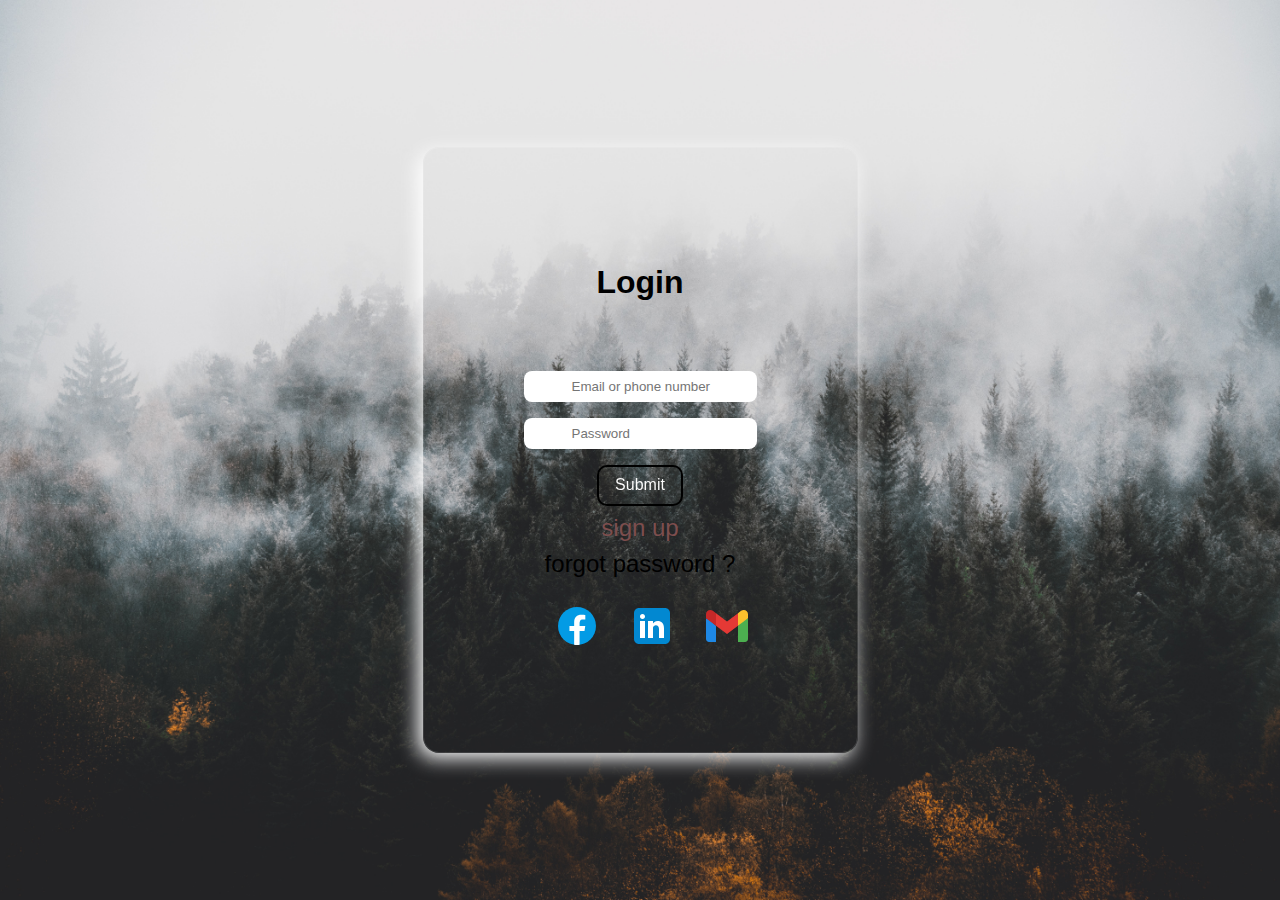
<file: index.html>
<!DOCTYPE html>
<html lang="en">
<head>
    <meta charset="UTF-8">
    <meta name="viewport" content="width=device-width, initial-scale=1.0">
    <title>Glass form</title>
    <link rel="shortcut icon" href="./asserts/Favcon.png" type="image/x-icon">
    <link rel="stylesheet" href="./style.css">
</head>
<body>
    <img src="./asserts/backGround.jpg" alt="background" class="backGroundImg">

    <section class="mid back">
        <h1>
            Login
        </h1>
        <div>
            <input type="text" name="Email or phone number" id="gmail" placeholder="Email or phone number">
            <input type="password" name="Password" id="pass" placeholder="Password">
            <input type="submit" value="Submit" id="submit">
            
                <div>
                    <a href="./sign_up.html" class="sin">sign up</a>
                </div>
            
            <p>
                forgot password ?
            </p>
        </div>
        <div class="soc">
            <img src="./asserts/facebook.svg" alt="fb" id="fb">
            <img src="./asserts/linkedin.svg" alt="linkdin" id="link">
            <img src="./asserts/gmail.svg" alt="gmail" id="mail">
        </div>

    </section>
    
</body>
</html>
</file>
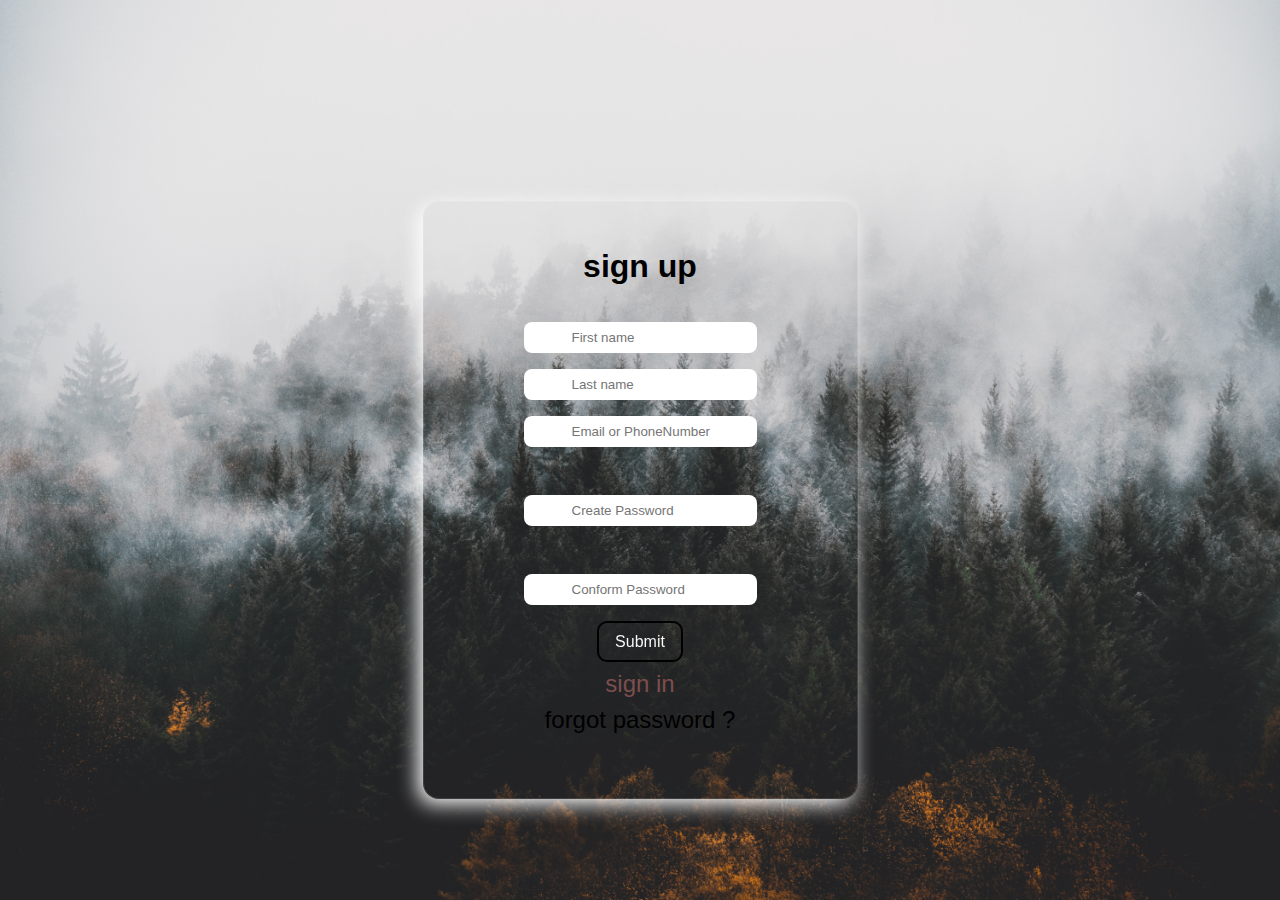
<file: sign_up.html>
<!DOCTYPE html>
<html lang="en">
<head>
    <meta charset="UTF-8">
    <meta name="viewport" content="width=device-width, initial-scale=1.0">
    <title>Glass form</title>
    <link rel="shortcut icon" href="./asserts/Favcon.png" type="image/x-icon">
    <link rel="stylesheet" href="./sign_up.css">
</head>
</head>
<body>
    <img src="./asserts/backGround.jpg" alt="background" class="backGroundImg">

    <section class="mid back">
        <h1>
            sign up
        </h1>
        <div>
            <input type="text" name="Firstname" id="fname" placeholder="First name">
            <input type="text" name="Lastname" id="lname" placeholder="Last name">
            <input type="text" name="id" id="phoneoremail" placeholder="Email or PhoneNumber">
            <input type="password" name="Password" id="pass" placeholder="Create Password">
            <input type="password" name="Password" id="pass" placeholder="Conform Password">
            <input type="submit" value="Submit" id="submit">
            
                <div>
                    <a href="./index.html" class="sin">sign in</a>
                </div>
            
            <p>
                forgot password ?
            </p>
        </div>
    </section>
</body>
</html>
</file>
<file: style.css>
body{
    
    box-sizing: border-box;
    scroll-behavior: smooth;
    padding: 0px;
    margin: 0px;
    font-size: 62.5%;
    height: 100vh;
    font-family: sans-serif;
    display: flex;
    justify-content: center;
    align-items: center;
    user-select: none;
    overflow: hidden;
    
    
}
.backGroundImg{
    width: 100vw;
    height: 100vh;
    position: absolute;
    z-index: -10;
    
}
.mid{
    justify-content: center;
    text-align: center;
    align-items: center;
    position: absolute;
    display: flex;
    flex-direction: column;
    border-radius: 1rem;
    border: solid 0.1px rgba(255, 255, 255, 0.121);
    box-shadow: -5px 5px 20px white;
    padding: 100px;
    


    
}
#gmail{
  display:block;
  margin-top: 3rem;
  padding: 0.5rem ;
  padding-left: 3rem;
  cursor: pointer;
  border-radius: 0.5rem;
  border-style: none;
}
  
#pass{
    display: block;
    margin-top: 1rem;
    padding: 0.5rem ;
  padding-left: 3rem;
  cursor: pointer;
  border-radius: 0.5rem;
  border-style: none;
}

#submit{
    margin-top: 1rem;
    padding: 0.6rem;
    padding-left: 1rem;
    padding-right: 1rem;
    text-align: center;
    border-style: none;
    cursor: pointer;
    background-color: initial;
    border: 2px solid rgb(255, 255, 255);
    border-radius: 10px;
    font-size: 1rem;
    color: rgb(2, 2, 2);
    filter: invert(1);
}
h1{
    font-size: 2rem;
    margin-top: 1rem;
}
    
p{
   font-size: 1.5rem;
   margin-top: 1rem;

}

.soc{
    justify-content: space-around;
    
}
.soc img{
    padding-left: 1.5rem;
}

#submit:hover{
    background-color: rgb(255, 255, 255);
    transition: all 0.5s ease-in-out;
    transform: scale(1.1);
    border-style: none;
}
#gmail:hover{
    transform: scale(1.1);
    transition: all 0.3s ease-in-out;
    border-style: none;
}
#pass:hover{
    transform: scale(1.1);
    transition: all 0.3s ease-in-out;
    border-style: none;
}
p:hover{
    transform: scale(1.1);
    transition: all 0.2s ease-out;
}
#fb:hover{
    transform: scale(1.1);
    transition: all 0.5s ease-out;
    cursor: pointer;
}
#link:hover{
    transform: scale(1.1);
    transition: all 0.5s ease-out;
    cursor: pointer;
}
#mail:hover{
    transform: scale(1.1);
    transition: all 0.5s ease-out;
    cursor: pointer;
}

.sin{
    font-size: 1.5rem;
   margin-top: 1rem;
   margin-top: 10rem;
   text-decoration: none;
   color: rgb(125, 78, 78);
   position: relative;
   top: 0.5rem;
}
.sin:active{
    color: rgb(125, 78, 78);
}
.sin:visited{
    color: rgb(142, 71, 71);
}

@media screen and (max-width: 420px) {

   .mid{
    padding: 30px;
   }
  }
</file>
<file: sign_up.css>
body{
    
    box-sizing: border-box;
    scroll-behavior: smooth;
    padding: 0px;
    margin: 0px;
    font-size: 62.5%;
    height: 100vh;
    width: 100vw;
    font-family: sans-serif;
    display: flex;
    justify-content: center;
    align-items: center;
    user-select: none;
    
}
.backGroundImg{
    width: 100vw;
    height: 100vh;
    position: absolute;
    z-index: -10;
}
.mid{
    justify-content: center;
    text-align: center;
    align-items: center;
    position: absolute;
    margin-top: 100px;
    display: flex;
    flex-direction: column;
    justify-content: space-between;
}
#fname,#lname,#phoneoremail{
  display:block;
  margin-top: 1rem;
  padding: 0.5rem ;
  padding-left: 3rem;
  cursor: pointer;
  border-radius: 0.5rem;
  border-style: none;
}
  
#pass{
    display: block;
    margin-top: 3rem;
    padding: 0.5rem ;
  padding-left: 3rem;
  cursor: pointer;
  border-radius: 0.5rem;
  border-style: none;
}

#submit{
    margin-top: 1rem;
    padding: 0.6rem;
    padding-left: 1rem;
    padding-right: 1rem;
    text-align: center;
    border-style: none;
    cursor: pointer;
    background-color: initial;
    border: 2px solid rgb(255, 255, 255);
    border-radius: 10px;
    font-size: 1rem;
    color: rgb(2, 2, 2);
    filter: invert(1);
}
h1{
    font-size: 2rem;
    margin-top: 1rem;
}
    
p{
   font-size: 1.5rem;
   margin-top: 1rem;

}

.back{
    border-radius: 1rem;
    border: solid 0.1px rgba(255, 255, 255, 0.121);
    padding-left: 100px;
    padding-right: 100px;
    padding-bottom: 40px;
    padding-top: 30px;
    box-shadow: -5px 5px 20px white;
}

.soc{
    justify-content: space-around;
    
}
.soc img{
    padding-left: 1.5rem;
}

#submit:hover{
    background-color: rgb(255, 255, 255);
    transition: all 0.5s ease-in-out;
    transform: scale(1.1);
    border-style: none;
}
#fname:hover,#lname:hover,#phoneoremail:hover{
    transform: scale(1.1);
    transition: all 0.3s ease-in-out;
    border-style: none;
}
#pass:hover{
    transform: scale(1.1);
    transition: all 0.3s ease-in-out;
    border-style: none;
}
p:hover{
    transform: scale(1.1);
    transition: all 0.2s ease-out;
}
.sin{
    font-size: 1.5rem;
   margin-top: 1rem;
   margin-top: 10rem;
   text-decoration: none;
   color: rgb(125, 78, 78);
   position: relative;
   top: 0.5rem;
}
.sin:active{
    color: rgb(125, 78, 78);
}
.sin:visited{
    color: rgb(142, 71, 71);
}

#submit:hover{
    background-color: rgb(255, 255, 255);
    transition: all 0.5s ease-in-out;
    transform: scale(1.1);
    border-style: none;
}
#gmail:hover{
    transform: scale(1.1);
    transition: all 0.3s ease-in-out;
    border-style: none;
}
#pass:hover{
    transform: scale(1.1);
    transition: all 0.3s ease-in-out;
    border-style: none;
}
p:hover{
    transform: scale(1.1);
    transition: all 0.2s ease-out;
}


@media screen and (max-width: 420px) {

    .mid{
     padding: 30px;
    }
   }
</file>
